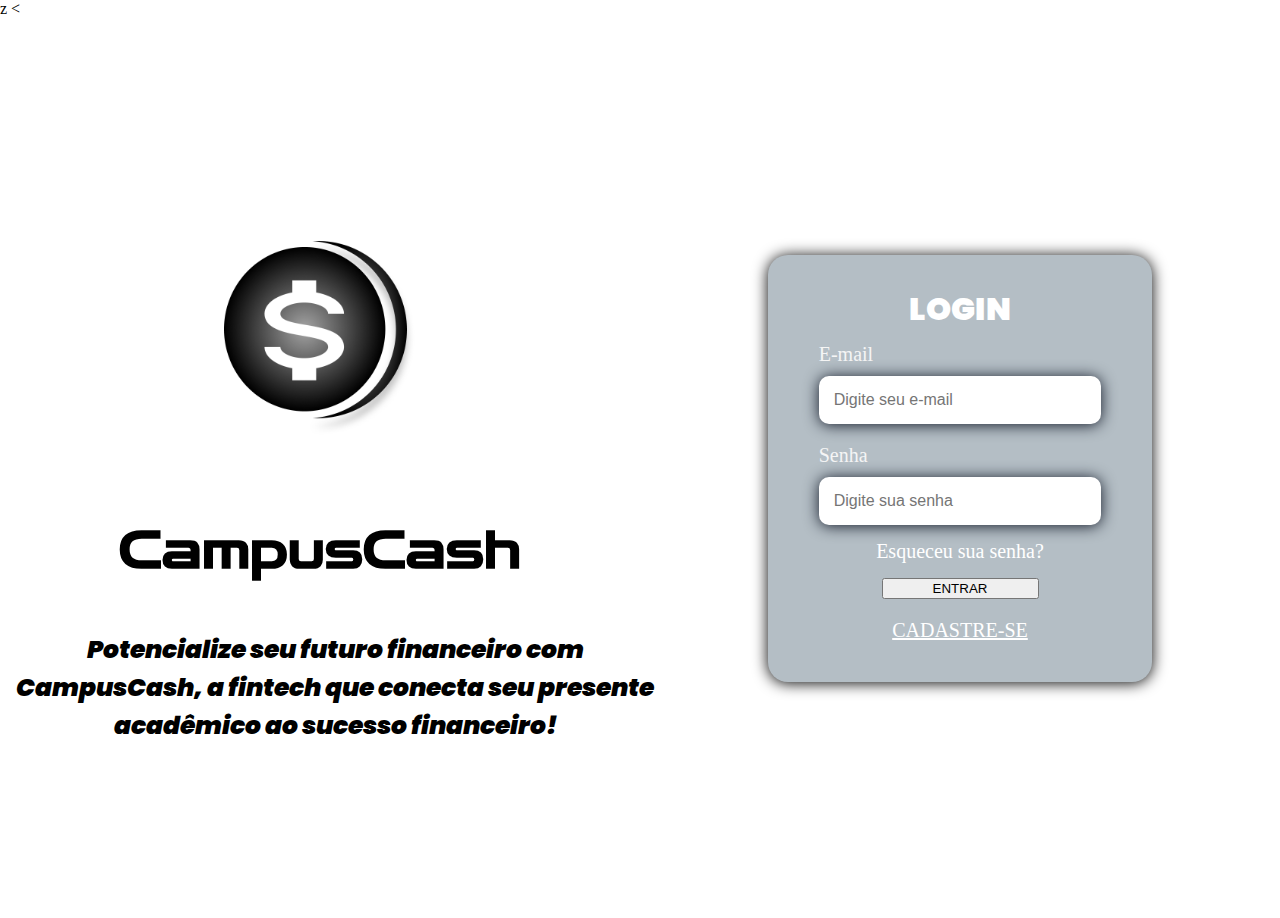
<file: index.html>
<!DOCTYPE html>
<html lang="pt-br">
<head>
    <meta charset="UTF-8">
    <meta name="viewport" content="width=device-width, initial-scale=1.0">z
    <<link href="https://cdn.jsdelivr.net/npm/bootstrap@5.2.3/dist/css/bootstrap.min.css" rel="stylesheet" integrity="sha384-rbsA2VBKQhggwzxH7pPCaAqO46MgnOM80zW1RWuH61DGLwZJEdK2Kadq2F9CUG65" crossorigin="anonymous">
    <link rel="preconnect" href="https://fonts.googleapis.com">
    <link rel="preconnect" href="https://fonts.gstatic.com" crossorigin>
    <link href="https://fonts.googleapis.com/css2?family=Open+Sans:wght@300&family=Poppins:wght@300&family=Zen+Dots&display=swap" rel="stylesheet">

    <!-- chamada da CDN font awnsoe -->
    <link rel="stylesheet" href="https://cdnjs.cloudflare.com/ajax/libs/font-awesome/6.4.0/css/all.min.css" integrity="sha512-iecdLmaskl7CVkqkXNQ/ZH/XLlvWZOJyj7Yy7tcenmpD1ypASozpmT/E0iPtmFIB46ZmdtAc9eNBvH0H/ZpiBw==" crossorigin="anonymous" referrerpolicy="no-referrer" />
    
    <title>CampusCash</title>
    <link rel="stylesheet" href="./assets/css/style.css">
</head>
<body>
    <div class="main-login">
        <div class="left-login">
            <img src="./assets/images/LOGO CAMPUS.png" class="left-login-image" alt="CampusCash">
            <h1>CampusCash</h1>  
            <p class="frase-fintech">Potencialize seu futuro financeiro com CampusCash, a fintech que conecta seu presente acadêmico ao sucesso financeiro!</p>
        </div>

        <div class="right-login">
            <div class="card-login">
                <h1>LOGIN</h1>
                <div class="textfield">
                    <label for="email">E-mail</label>
                    <input type="text" name="email" placeholder="Digite seu e-mail">
                </div>
                <div class="textfield">
                    <label for="senha">Senha</label>
                    <input type="password" name="senha" placeholder="Digite sua senha">
                </div>

                <p class="e-senha">Esqueceu sua senha?</p>
                <button type="button" class="btn btn-success btn-lg">ENTRAR</button>
                
                <a href="./assets/pages/Cadastro.html" class="link-cadastro">CADASTRE-SE</a>
                <!-- <p class="link-cadastro">CADASTRE-SE</p> -->
            </div>
        </div>
        



    </div>
    <script src="https://cdn.jsdelivr.net/npm/bootstrap@5.2.3/dist/js/bootstrap.bundle.min.js" integrity="sha384-kenU1KFdBIe4zVF0s0G1M5b4hcpxyD9F7jL+jjXkk+Q2h455rYXK/7HAuoJl+0I4" crossorigin="anonymous"></script>
</body>
</html>
</file>
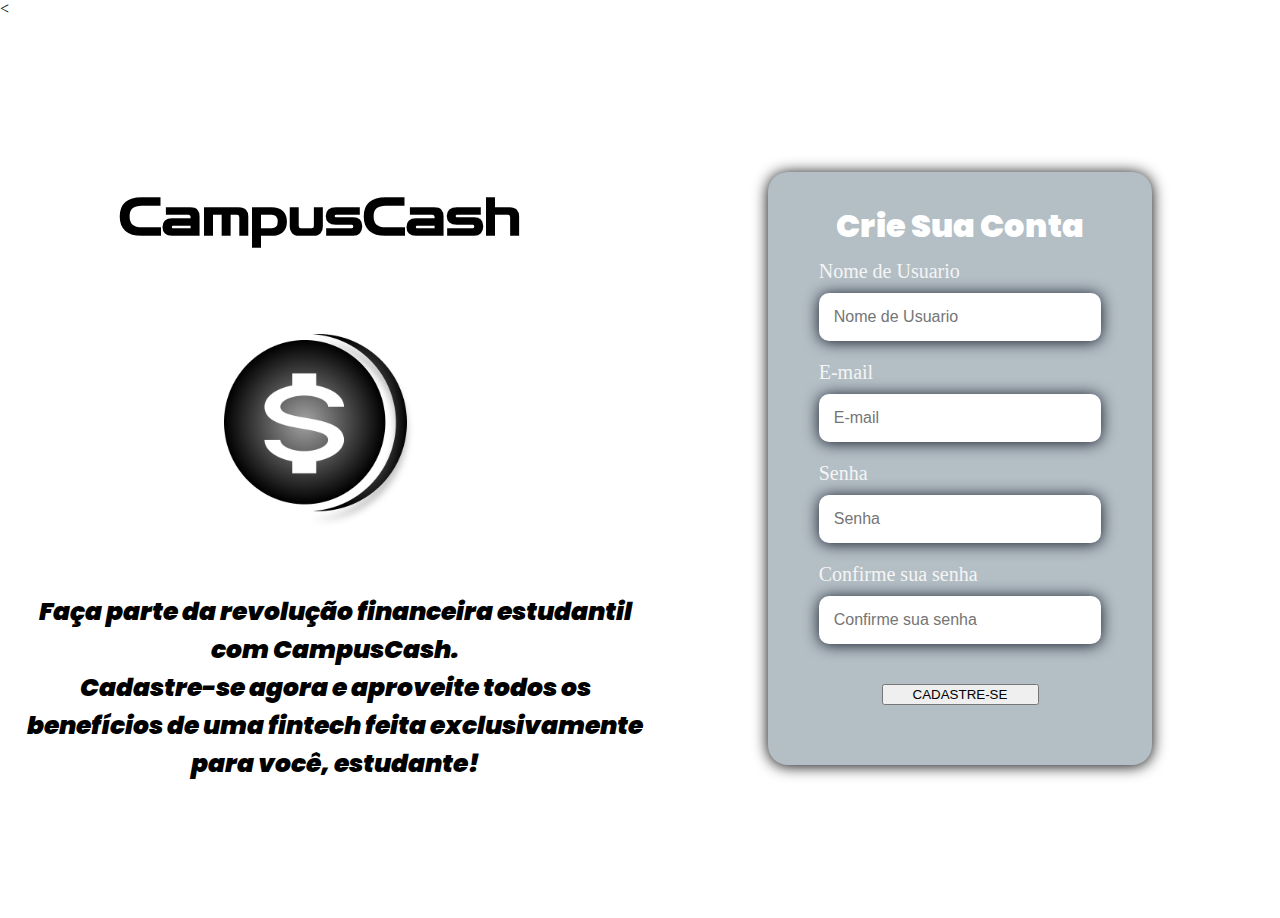
<file: assets/pages/Cadastro.html>
<!DOCTYPE html>
<html lang="pt-br">
<head>
    <meta charset="UTF-8">
    <meta name="viewport" content="width=device-width, initial-scale=1.0">
    <<link href="https://cdn.jsdelivr.net/npm/bootstrap@5.2.3/dist/css/bootstrap.min.css" rel="stylesheet" integrity="sha384-rbsA2VBKQhggwzxH7pPCaAqO46MgnOM80zW1RWuH61DGLwZJEdK2Kadq2F9CUG65" crossorigin="anonymous">
    <link rel="preconnect" href="https://fonts.googleapis.com">
    <link rel="preconnect" href="https://fonts.gstatic.com" crossorigin>
    <link href="https://fonts.googleapis.com/css2?family=Open+Sans:wght@300&family=Poppins:wght@300&family=Zen+Dots&display=swap" rel="stylesheet">

    <!-- chamada da CDN font awnsoe -->
    <link rel="stylesheet" href="https://cdnjs.cloudflare.com/ajax/libs/font-awesome/6.4.0/css/all.min.css" integrity="sha512-iecdLmaskl7CVkqkXNQ/ZH/XLlvWZOJyj7Yy7tcenmpD1ypASozpmT/E0iPtmFIB46ZmdtAc9eNBvH0H/ZpiBw==" crossorigin="anonymous" referrerpolicy="no-referrer" />
    
    <title>CampusCash</title>
    <link rel="stylesheet" href="../css/Cadastro.css">
</head>
<body>
    <div class="main-cadastro">
        <div class="left-cadastro">
            <h1>CampusCash</h1>  
            <img src="../images/LOGO CAMPUS.png" class="left-cadastro-image" alt="CampusCash">
            <p class="frase-fintech">Faça parte da revolução financeira estudantil com CampusCash. <br>Cadastre-se agora e aproveite todos os benefícios de uma fintech feita exclusivamente para você, estudante!</p>
        </div>

        <div class="right-cadastro">
            <div class="card-cadastro">
                <h1>Crie Sua Conta</h1>
                <div class="textfield">
                    <label for="usuario">Nome de Usuario</label>
                    <input type="text" name="usuario" placeholder="Nome de Usuario">
                </div>
                <div class="textfield">
                    <label for="email">E-mail</label>
                    <input type="text" name="email" placeholder="E-mail">
                </div>
                <div class="textfield">
                    <label for="senha">Senha</label>
                    <input type="password" name="senha" placeholder="Senha">
                </div>
                <div class="textfield">
                    <label for="confirmar-senha">Confirme sua senha</label>
                    <input type="password" name="senha" placeholder="Confirme sua senha">
                </div>
                
                <button type="button" class="btn btn-success btn-lg">CADASTRE-SE</button>

            </div>
        </div>
        



    </div>
    <script src="https://cdn.jsdelivr.net/npm/bootstrap@5.2.3/dist/js/bootstrap.bundle.min.js" integrity="sha384-kenU1KFdBIe4zVF0s0G1M5b4hcpxyD9F7jL+jjXkk+Q2h455rYXK/7HAuoJl+0I4" crossorigin="anonymous"></script>
</body>
</html>
</file>
<file: assets/css/style.css>
body{
    margin: 0;
    background-color: rgb(255, 255, 255);
}
body * {
    box-sizing: border-box;
}
.main-login{
    width:100%;
    height: 100vh;
    display: flex;
    justify-content: center;
    align-items: center;
}
.left-login{
    width: 50%;
    height: 100vh;
    display: flex;
    justify-content: center;
    align-items: center;
    flex-direction: column;
}
.left-login > h1{
    color: black;
    font-family: 'Zen Dots', cursive;
    font-size: 4vw;
}
.left-login-image{
    margin: 50px;
    width: 15vw;
}
.frase-fintech{
    width: 100%;
    text-align: center;
    font-family: 'Poppins', sans-serif;
    font-weight: 900;
    font-size: 25px;
    font-style: italic;
    margin: 15px 0px 0px 30px;
}
.right-login{
    width: 50%;
    height: 100vh;
    display: flex;
    justify-content: center;
    align-items: center;
}   
.e-senha{
    color: #ffffff;
    margin: 5px;
    text-align: center;
    width: 100%;
    font-size: 20px;
    font-weight: 400;
}
.link-cadastro{
    color: #ffffff;
    margin: 10px;
    text-transform: uppercase;
    text-align: center;
    width: 100%;
    font-size: 20px;
    font-weight: 400;
    text-decoration: underline;
}
.card-login{
    width: 60%;
    display: flex;
    justify-content: center;
    align-items: center;
    flex-direction: column;
    padding: 30px 35px ;
    background-color: #b4bec5;
    border-radius: 20px;
    box-shadow: 0px 1px 15px ;
    justify-content: space-evenly;
}
.card-login > h1{
    color: #ffffff;
    font-weight: 900;
    margin: 0;
    font-family: 'Poppins', sans-serif;
}
.textfield{
    width: 90%;
    display: flex;
    flex-direction: column;
    align-items: flex-start;
    justify-content: center;
    margin: 10px 0px;
    font-weight: 500;
    font-size: 20px;
}
button{
    margin: 10px;
    width: 50%;
}
.textfield > input{
    width: 100%;
    border: none;
    border-radius: 10px;
    padding: 15px;
    background-color:white;
    color: black;
    font-size: 12pt;
    box-shadow: 0px 1px 15px #111827;
    outline: none;
    box-sizing: border-box;
}
.textfield > label{
    color:whitesmoke;
    margin-bottom: 10px;   
}
.textfield > input ::placeholder{
    color: black;
}

@media only screen and (max-width: 950px){
    .card-login{
        width: 85%;
    }
}
@media only screen and (max-width:600px){
    .main-login{
        flex-direction: column;
    }
    .left-login > h1{
        display: none;
    }
    .left-login{
        width: 100%;
        height: auto;
    }
    .right-login{
        width: 100%;
        height: auto;
    }
    .left-login-image{
        width: 18vh;
    }
    .card-login{
        width: 90%;
    }
}
</file>
<file: assets/css/Cadastro.css>
body{
    margin: 0;
    background-color: rgb(255, 255, 255);
}
body * {
    box-sizing: border-box;
}
.main-cadastro{
    width: 100%;
    height: 100vh;
    display: flex;
    justify-content: center;
    align-items: center;
}
.left-cadastro{
    width: 50%;
    height: 100vh;
    display: flex;
    justify-content: center;
    align-items: center;
    flex-direction: column;
}
.left-cadastro > h1{
    color: black;
    font-family: 'Zen Dots', cursive;
    font-size: 4vw;
}
.left-cadastro-image{
    margin: 50PX;
    width: 15vw;
}
.frase-fintech{
    width: 100%;
    text-align: center;
    font-family: 'Poppins', sans-serif;
    font-weight: 900;
    font-size: 25px;
    font-style: italic;
    margin: 15px 0px 0px 30px;
}
.right-cadastro{
    width: 50%;
    height: 100vh;
    display: flex;
    justify-content: center;
    align-items: center;
}
.card-cadastro{
    width: 60%;
    display: flex;
    justify-content: center;
    align-items: center;
    flex-direction: column;
    padding: 30px 35px ;
    background-color: #b4bec5;
    border-radius: 20px;
    box-shadow: 0px 1px 15px ;
}
.card-cadastro > h1{
    color: #ffffff;
    font-weight: 900;
    margin: 0;
    font-family: 'Poppins', sans-serif;
    
}
button{
    margin: 30px;
    width: 50%;
}
.textfield{
    width: 90%;
    display: flex;
    flex-direction: column;
    align-items: flex-start;
    justify-content: center;
    margin: 10px 0px;
    font-weight: 500;
    font-size: 20px;
}
.textfield > input{
    width: 100%;
    border: none;
    border-radius: 10px;
    padding: 15px;
    background-color:white;
    color: black;
    font-size: 12pt;
    box-shadow: 0px 1px 15px #111827;
    outline: none;
    box-sizing: border-box;
}
.textfield > label{
    color:whitesmoke;
    margin-bottom: 10px;   
}
.textfield > input ::placeholder{
    color: black;
}

@media only screen and (max-width: 950px){
    .card-cadastro{
        width: 85%;
    }
}
@media only screen and (max-width:600px){
    .main-cadastro{
        flex-direction: column;
    }
    .left-cadastro > h1{
        display: none;
    }
    .left-cadastro{
        width: 100%;
        height: auto;
    }
    .right-cadastro{
        width: 100%;
        height: auto;
    }
    .left-cadastro-image{
        width: 18vh;
    }
    .card-cadastro{
        width: 90%;
    }
}
</file>
